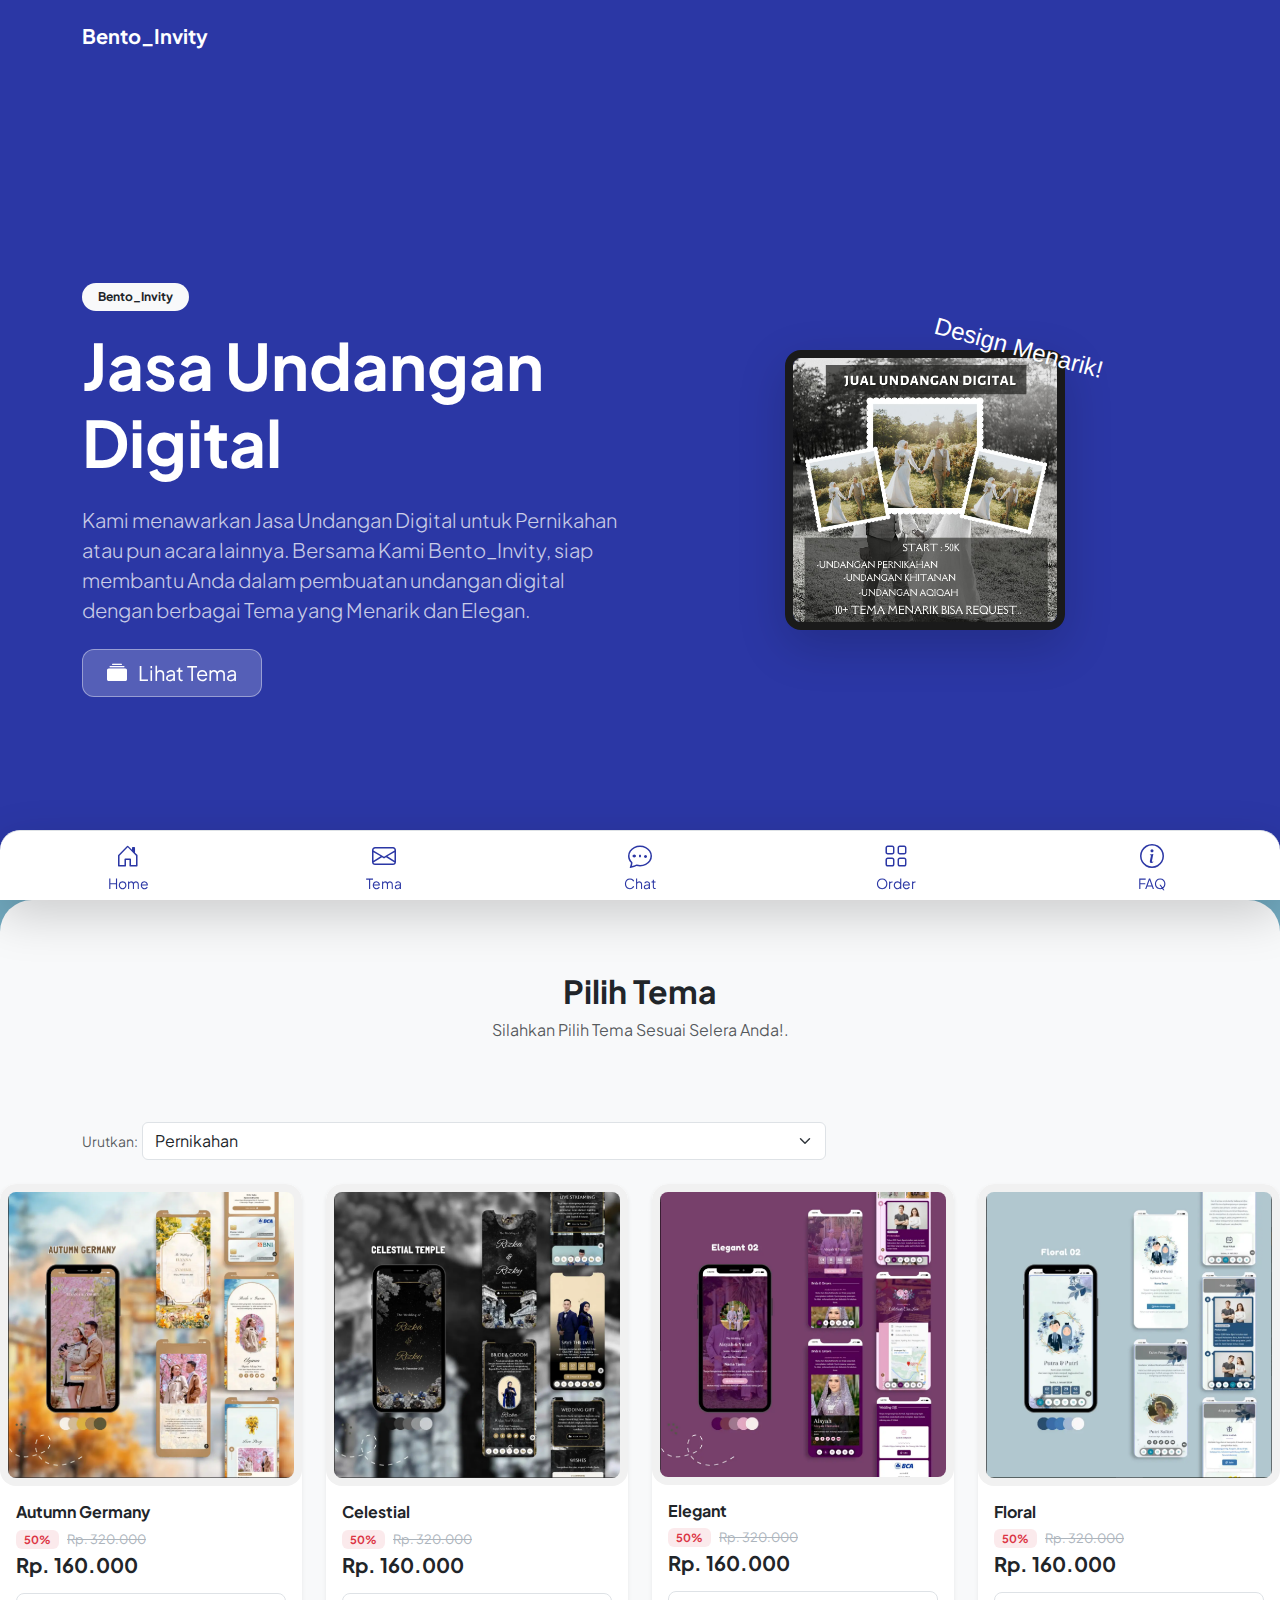
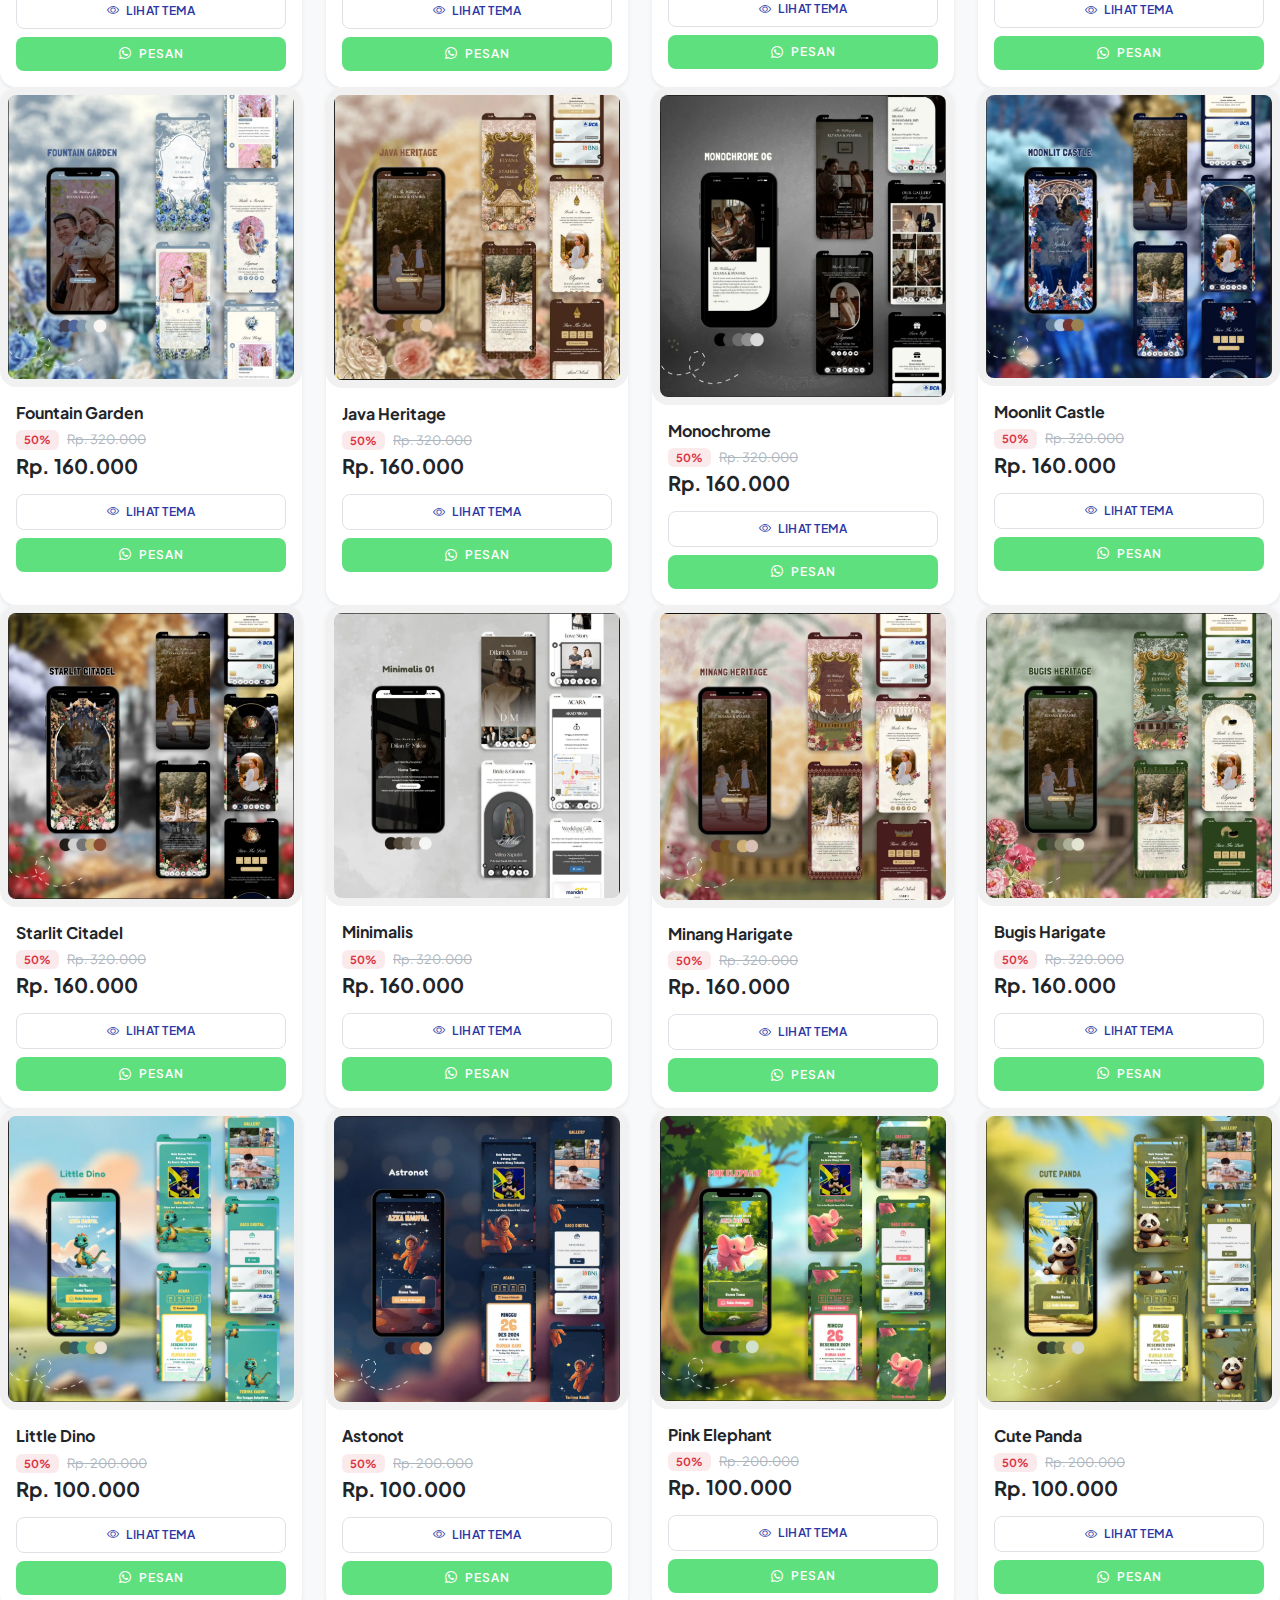
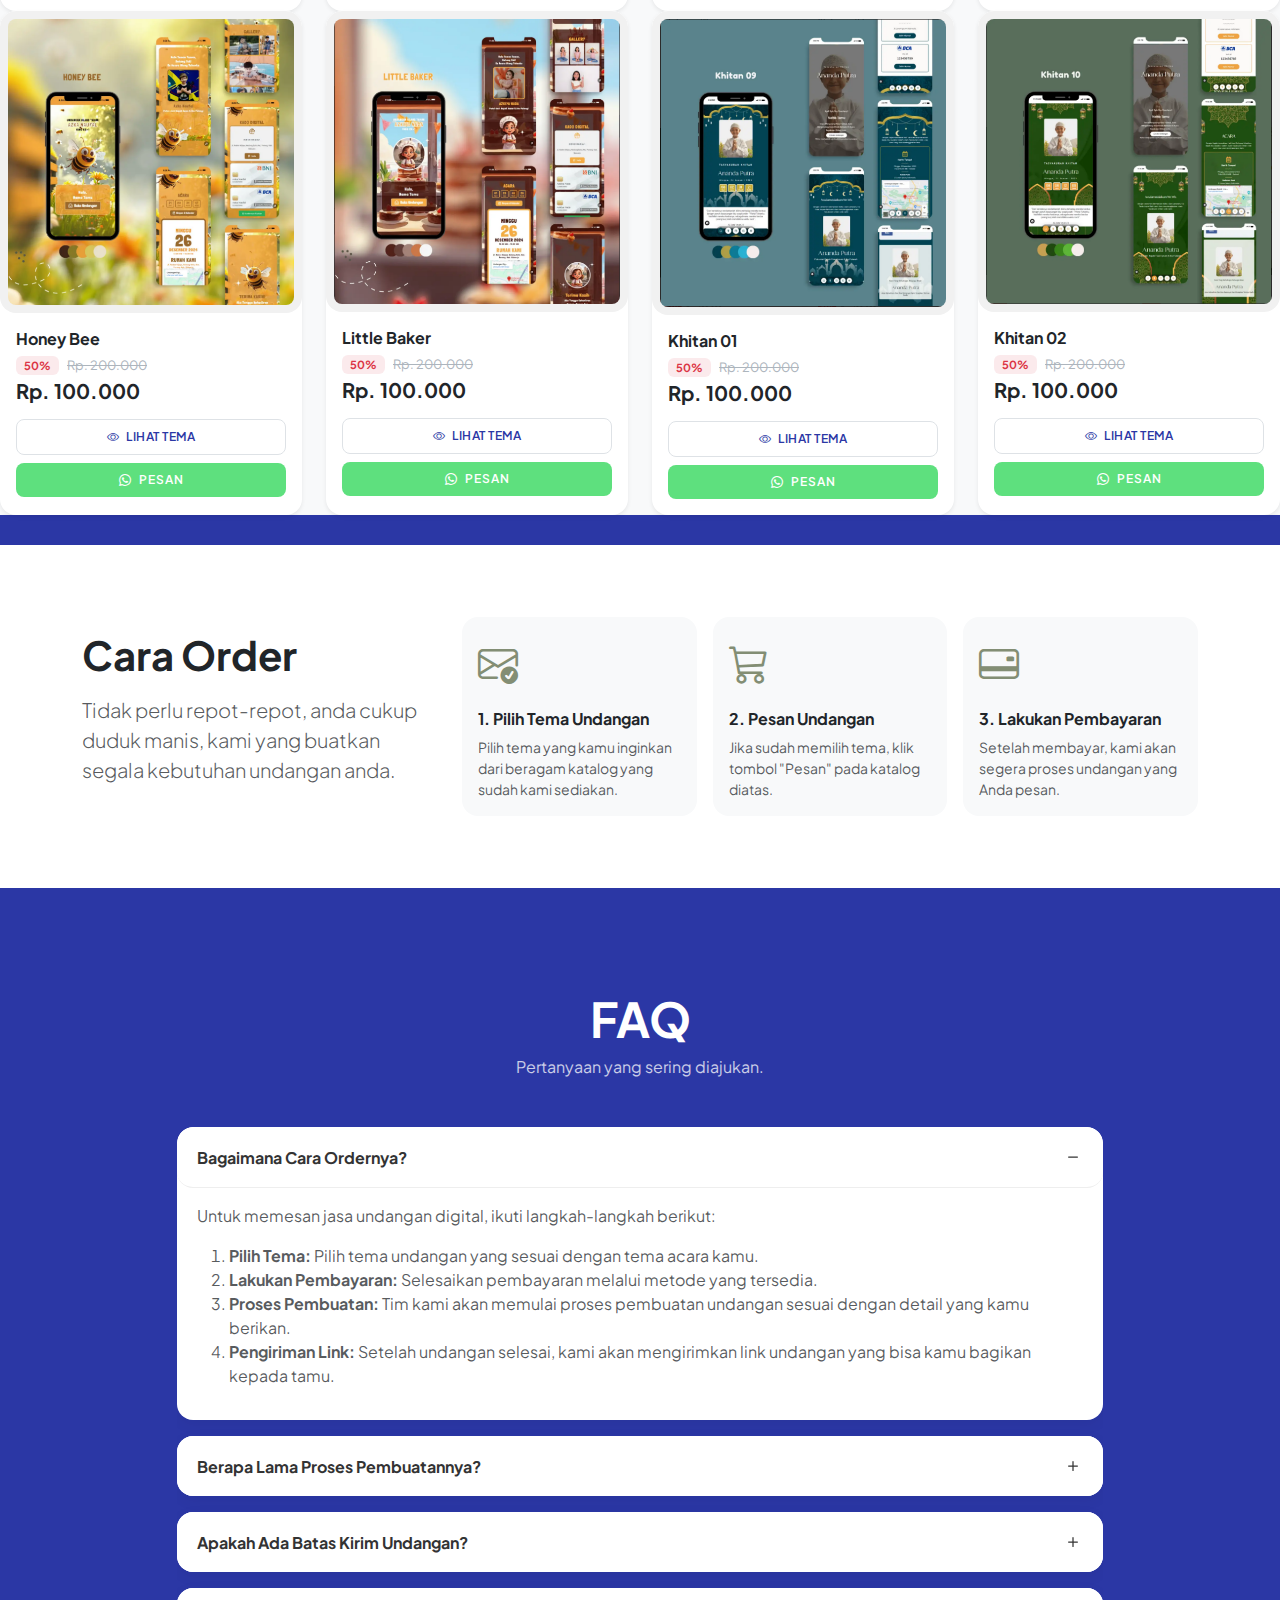
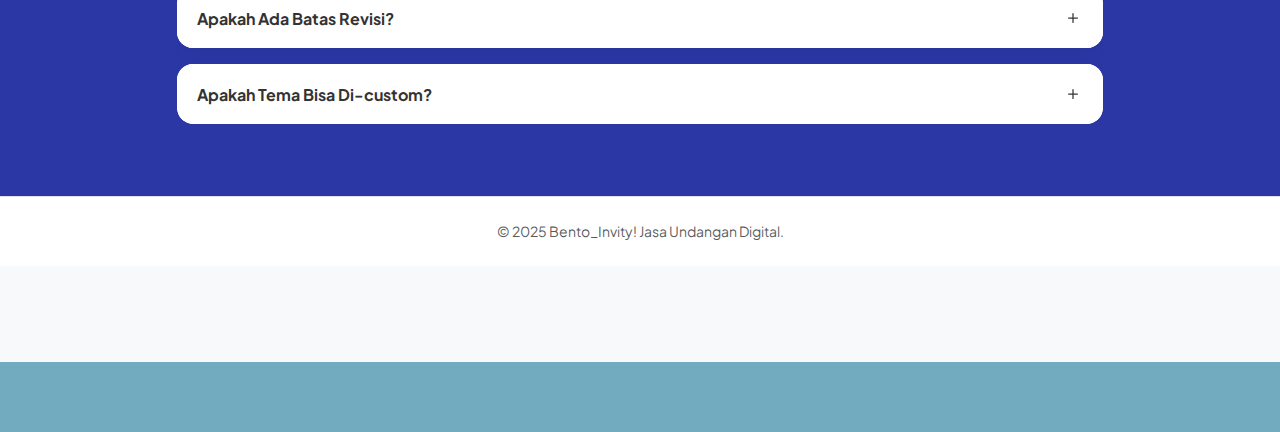
<file: index.html>
<!DOCTYPE html>
<html lang="id">
<head>
    <meta charset="UTF-8">
    <meta name="viewport" content="width=device-width, initial-scale=1.0">
    <title>Bento_Invity</title>
    <link href="https://cdn.jsdelivr.net/npm/bootstrap@5.3.0/dist/css/bootstrap.min.css" rel="stylesheet">
    <link rel="stylesheet" href="https://cdn.jsdelivr.net/npm/bootstrap-icons@1.11.0/font/bootstrap-icons.css">
    <link href="https://fonts.googleapis.com/css2?family=Plus+Jakarta+Sans:wght@400;700&display=swap" rel="stylesheet">
    <link rel="stylesheet" href="style.css">
</head>
<body>

    <nav class="navbar navbar-dark bg-transparent position-absolute w-100 py-3">
        <div class="container d-flex justify-content-between align-items-center">
            <a class="navbar-brand fw-bold" href="#">Bento_Invity</a>
        </div>
    </nav>

    <section class="hero-section d-flex align-items-center">
        <div class="container">
            <div class="row align-items-center">
                <div class="col-lg-6 text-white mb-5 mb-lg-0">
                    <span class="badge bg-light text-dark rounded-pill px-3 py-2 mb-3">Bento_Invity</span>
                    <h1 class="display-3 fw-bold mb-4">Jasa Undangan <br> Digital</h1>
                    <p class="lead mb-4 opacity-75">
                        Kami menawarkan Jasa Undangan Digital untuk Pernikahan atau pun acara lainnya. 
                        Bersama Kami Bento_Invity, siap membantu Anda dalam pembuatan undangan digital 
                        dengan berbagai Tema yang Menarik dan Elegan.
                    </p>
                    <a href="#tema" class="btn btn-light-outline btn-lg px-4 py-2">
                        <i class="bi bi-collection-fill me-2"></i> Lihat Tema
                    </a>
                </div>

                <div class="col-lg-6 position-relative text-center">
                    <div class="mockup-container">
                        <img src="jual undangan digital (1).jpg" alt="Mockup Undangan" class="img-fluid rounded-4 shadow-lg phone-mockup">
                        <div class="design-label">Design Menarik!</div>
                    </div>
                </div>
            </div>
        </div>
    </section>

    <section id="tema" class="py-5 bg-light rounded-top-5 mt-n4 position-relative z-1">
    <div class="container py-4">
        <div class="text-center mb-5">
            <h2 class="fw-bold">Pilih Tema</h2>
            <p class="text-muted">Silahkan Pilih Tema Sesuai Selera Anda!.</p>
        </div>

        <div class="row g-3 align-items-center mb-5">
            </div>
            <div class="col-md-8">
                <div class="d-flex align-items-center gap-1">
                    <label class="text-muted small text-nowrap">Urutkan:</label>
                    <select id="navigator" class="form-select">
                        <option value="nikah">Pernikahan</option>
                        <option value="ultah">Ulang Tahun</option>
                       <option value="khitan">Khitanan</option>
                    </select>
                </div>
            </div>
        </div>

 

<div id="nikah" class="row g-4">
    <div class="col-6 col-lg-3">
        <div class="card border-0 shadow-sm rounded-4 overflow-hidden h-100 theme-card">
            <div class="position-relative">
                <img src="tema_img/autumn_germany.png" class="card-img-top p-2 rounded-4" alt="Adat Jawa">
                <span class="badge bg-orange position-absolute top-0 end-0 m-3 px-2 py-1 small"></span>
            </div>
            <div class="card-body p-3">
                <h6 class="fw-bold mb-2">Autumn Germany</h6>
                <div class="d-flex align-items-center gap-2 mb-1">
                    <span class="badge bg-danger bg-opacity-10 text-danger px-2 py-1 small" style="font-size: 0.7rem;">50%</span>
                    <small class="text-muted text-decoration-line-through">Rp. 320.000</small>
                </div>
                <h5 class="fw-bold text-dark mb-3">Rp. 160.000</h5>
                
                <div class="d-grid gap-2">
                    <a href="https://invitemi.invit.id/tema/dainty-autumn-germany/?to=Nama+Tamu" class="btn btn-outline-dark btn-sm rounded-3 py-2">
                        <i class="bi bi-eye me-1"></i> LIHAT TEMA
                    </a>
                    <a href="https://wa.me/6282318933355?text=Halo%20Admin%2C%20saya%20tertarik%20pesan%20Undangan%20Digital%20tema%20*Autumn%20Germany*%20dengan%20harga%20promo%20*Rp%20160.000*.%20Bagaimana%20prosedur%20pemesanannya%3F" class="btn btn-sage btn-sm rounded-3 py-2 text-white">
                        <i class="bi bi-whatsapp me-1"></i> PESAN
                    </a>
                </div>
            </div>
        </div>
    </div>
    <div class="col-6 col-lg-3">
        <div class="card border-0 shadow-sm rounded-4 overflow-hidden h-100 theme-card">
            <div class="position-relative">
                <img src="tema_img/celestial.png" class="card-img-top p-2 rounded-4" alt="Adat Jawa">
                <span class="badge bg-orange position-absolute top-0 end-0 m-3 px-2 py-1 small"></span>
            </div>
            <div class="card-body p-3">
                <h6 class="fw-bold mb-2">Celestial</h6>
                <div class="d-flex align-items-center gap-2 mb-1">
                    <span class="badge bg-danger bg-opacity-10 text-danger px-2 py-1 small" style="font-size: 0.7rem;">50%</span>
                    <small class="text-muted text-decoration-line-through">Rp. 320.000</small>
                </div>
                <h5 class="fw-bold text-dark mb-3">Rp. 160.000</h5>
                
                <div class="d-grid gap-2">
                    <a href="https://invitemi.invit.id/tema/celestial-temple/?to=Nama+Tamu" class="btn btn-outline-dark btn-sm rounded-3 py-2">
                        <i class="bi bi-eye me-1"></i> LIHAT TEMA
                    </a>
                    <a href="https://wa.me/6282318933355?text=Halo%20Admin%2C%20saya%20tertarik%20pesan%20Undangan%20Digital%20tema%20*Celestial%20.*%20dengan%20harga%20promo%20*Rp%20160.000*.%20Bagaimana%20prosedur%20pemesanannya%3F" class="btn btn-sage btn-sm rounded-3 py-2 text-white">
                        <i class="bi bi-whatsapp me-1"></i> PESAN
                    </a>
                </div>
            </div>
        </div>
    </div>
    <div class="col-6 col-lg-3">
        <div class="card border-0 shadow-sm rounded-4 overflow-hidden h-100 theme-card">
            <div class="position-relative">
                <img src="tema_img/elegant.png" class="card-img-top p-2 rounded-4" alt="Adat Jawa">
                <span class="badge bg-orange position-absolute top-0 end-0 m-3 px-2 py-1 small"></span>
            </div>
            <div class="card-body p-3">
                <h6 class="fw-bold mb-2">Elegant</h6>
                <div class="d-flex align-items-center gap-2 mb-1">
                    <span class="badge bg-danger bg-opacity-10 text-danger px-2 py-1 small" style="font-size: 0.7rem;">50%</span>
                    <small class="text-muted text-decoration-line-through">Rp. 320.000</small>
                </div>
                <h5 class="fw-bold text-dark mb-3">Rp. 160.000</h5>
                
                <div class="d-grid gap-2">
                    <a href="https://invitemi.invit.id/tema/elegant-02/?to=Nama+Tamu" class="btn btn-outline-dark btn-sm rounded-3 py-2">
                        <i class="bi bi-eye me-1"></i> LIHAT TEMA
                    </a>
                    <a href="https://wa.me/6282318933355?text=Halo%20Admin%2C%20saya%20tertarik%20pesan%20Undangan%20Digital%20tema%20*Elegant%20.*%20dengan%20harga%20promo%20*Rp%20160.000*.%20Bagaimana%20prosedur%20pemesanannya%3F" class="btn btn-sage btn-sm rounded-3 py-2 text-white">
                        <i class="bi bi-whatsapp me-1"></i> PESAN
                    </a>
                </div>
            </div>
        </div>
    </div>
    <div class="col-6 col-lg-3">
        <div class="card border-0 shadow-sm rounded-4 overflow-hidden h-100 theme-card">
            <div class="position-relative">
                <img src="tema_img/floral.png" class="card-img-top p-2 rounded-4" alt="Adat Jawa">
                <span class="badge bg-orange position-absolute top-0 end-0 m-3 px-2 py-1 small"></span>
            </div>
            <div class="card-body p-3">
                <h6 class="fw-bold mb-2">Floral</h6>
                <div class="d-flex align-items-center gap-2 mb-1">
                    <span class="badge bg-danger bg-opacity-10 text-danger px-2 py-1 small" style="font-size: 0.7rem;">50%</span>
                    <small class="text-muted text-decoration-line-through">Rp. 320.000</small>
                </div>
                <h5 class="fw-bold text-dark mb-3">Rp. 160.000</h5>
                
                <div class="d-grid gap-2">
                    <a href="https://invitemi.invit.id/tema/floral-02/?to=Nama+Tamu" class="btn btn-outline-dark btn-sm rounded-3 py-2">
                        <i class="bi bi-eye me-1"></i> LIHAT TEMA
                    </a>
                    <a href="https://wa.me/6282318933355?text=Halo%20Admin%2C%20saya%20tertarik%20pesan%20Undangan%20Digital%20tema%20*Floral%20.*%20dengan%20harga%20promo%20*Rp%20160.000*.%20Bagaimana%20prosedur%20pemesanannya%3F" class="btn btn-sage btn-sm rounded-3 py-2 text-white">
                        <i class="bi bi-whatsapp me-1"></i> PESAN
                    </a>
                </div>
            </div>
        </div>
    </div>

</div>

<div class="row g-4">
    <div class="col-6 col-lg-3">
        <div class="card border-0 shadow-sm rounded-4 overflow-hidden h-100 theme-card">
            <div class="position-relative">
                <img src="tema_img/fountain_garden.png" class="card-img-top p-2 rounded-4" alt="Adat Jawa">
                <span class="badge bg-orange position-absolute top-0 end-0 m-3 px-2 py-1 small"></span>
            </div>
            <div class="card-body p-3">
                <h6 class="fw-bold mb-2">Fountain Garden</h6>
                <div class="d-flex align-items-center gap-2 mb-1">
                    <span class="badge bg-danger bg-opacity-10 text-danger px-2 py-1 small" style="font-size: 0.7rem;">50%</span>
                    <small class="text-muted text-decoration-line-through">Rp. 320.000</small>
                </div>
                <h5 class="fw-bold text-dark mb-3">Rp. 160.000</h5>
                
                <div class="d-grid gap-2">
                    <a href="https://invitemi.invit.id/tema/fountain-garden/?to=Nama+Tamu" class="btn btn-outline-dark btn-sm rounded-3 py-2">
                        <i class="bi bi-eye me-1"></i> LIHAT TEMA
                    </a>
                    <a href="https://wa.me/6282318933355?text=Halo%20Admin%2C%20saya%20tertarik%20pesan%20Undangan%20Digital%20tema%20*Fountain%20Garden*%20dengan%20harga%20promo%20*Rp%20160.000*.%20Bagaimana%20prosedur%20pemesanannya%3F" class="btn btn-sage btn-sm rounded-3 py-2 text-white">
                        <i class="bi bi-whatsapp me-1"></i> PESAN
                    </a>
                </div>
            </div>
        </div>
    </div>
    <div class="col-6 col-lg-3">
        <div class="card border-0 shadow-sm rounded-4 overflow-hidden h-100 theme-card">
            <div class="position-relative">
                <img src="tema_img/java_heritage.png" class="card-img-top p-2 rounded-4" alt="Adat Jawa">
                <span class="badge bg-orange position-absolute top-0 end-0 m-3 px-2 py-1 small"></span>
            </div>
            <div class="card-body p-3">
                <h6 class="fw-bold mb-2">Java Heritage</h6>
                <div class="d-flex align-items-center gap-2 mb-1">
                    <span class="badge bg-danger bg-opacity-10 text-danger px-2 py-1 small" style="font-size: 0.7rem;">50%</span>
                    <small class="text-muted text-decoration-line-through">Rp. 320.000</small>
                </div>
                <h5 class="fw-bold text-dark mb-3">Rp. 160.000</h5>
                
                <div class="d-grid gap-2">
                    <a href="https://invitemi.invit.id/tema/java-heritage/?to=Nama+Tamu" class="btn btn-outline-dark btn-sm rounded-3 py-2">
                        <i class="bi bi-eye me-1"></i> LIHAT TEMA
                    </a>
                    <a href="https://wa.me/6282318933355?text=Halo%20Admin%2C%20saya%20tertarik%20pesan%20Undangan%20Digital%20tema%20*Java%20Harigate*%20dengan%20harga%20promo%20*Rp%20160.000*.%20Bagaimana%20prosedur%20pemesanannya%3F" class="btn btn-sage btn-sm rounded-3 py-2 text-white">
                        <i class="bi bi-whatsapp me-1"></i> PESAN
                    </a>
                </div>
            </div>
        </div>
    </div>
    <div class="col-6 col-lg-3">
        <div class="card border-0 shadow-sm rounded-4 overflow-hidden h-100 theme-card">
            <div class="position-relative">
                <img src="tema_img/monochrome.png" class="card-img-top p-2 rounded-4" alt="Adat Jawa">
                <span class="badge bg-orange position-absolute top-0 end-0 m-3 px-2 py-1 small"></span>
            </div>
            <div class="card-body p-3">
                <h6 class="fw-bold mb-2">Monochrome</h6>
                <div class="d-flex align-items-center gap-2 mb-1">
                    <span class="badge bg-danger bg-opacity-10 text-danger px-2 py-1 small" style="font-size: 0.7rem;">50%</span>
                    <small class="text-muted text-decoration-line-through">Rp. 320.000</small>
                </div>
                <h5 class="fw-bold text-dark mb-3">Rp. 160.000</h5>
                
                <div class="d-grid gap-2">
                    <a href="https://invitemi.invit.id/tema/monochrome-06/?to=Nama+Tamu" class="btn btn-outline-dark btn-sm rounded-3 py-2">
                        <i class="bi bi-eye me-1"></i> LIHAT TEMA
                    </a>
                    <a href="https://wa.me/6282318933355?text=Halo%20Admin%2C%20saya%20tertarik%20pesan%20Undangan%20Digital%20tema%20*Monochrome%20.*%20dengan%20harga%20promo%20*Rp%20160.000*.%20Bagaimana%20prosedur%20pemesanannya%3F" class="btn btn-sage btn-sm rounded-3 py-2 text-white">
                        <i class="bi bi-whatsapp me-1"></i> PESAN
                    </a>
                </div>
            </div>
        </div>
    </div>
    <div class="col-6 col-lg-3">
        <div class="card border-0 shadow-sm rounded-4 overflow-hidden h-100 theme-card">
            <div class="position-relative">
                <img src="tema_img/moonli_castle.png" class="card-img-top p-2 rounded-4" alt="Adat Jawa">
                <span class="badge bg-orange position-absolute top-0 end-0 m-3 px-2 py-1 small"></span>
            </div>
            <div class="card-body p-3">
                <h6 class="fw-bold mb-2">Moonlit Castle</h6>
                <div class="d-flex align-items-center gap-2 mb-1">
                    <span class="badge bg-danger bg-opacity-10 text-danger px-2 py-1 small" style="font-size: 0.7rem;">50%</span>
                    <small class="text-muted text-decoration-line-through">Rp. 320.000</small>
                </div>
                <h5 class="fw-bold text-dark mb-3">Rp. 160.000</h5>
                
                <div class="d-grid gap-2">
                    <a href="https://invitemi.invit.id/tema/moonlit-castle/?to=Nama+Tamu" class="btn btn-outline-dark btn-sm rounded-3 py-2">
                        <i class="bi bi-eye me-1"></i> LIHAT TEMA
                    </a>
                    <a href="https://wa.me/6282318933355?text=Halo%20Admin%2C%20saya%20tertarik%20pesan%20Undangan%20Digital%20tema%20*Moonlit%20Castle*%20dengan%20harga%20promo%20*Rp%20160.000*.%20Bagaimana%20prosedur%20pemesanannya%3F" class="btn btn-sage btn-sm rounded-3 py-2 text-white">
                        <i class="bi bi-whatsapp me-1"></i> PESAN
                    </a>
                </div>
            </div>
        </div>
    </div>

</div>

<div class="row g-4">
    <div class="col-6 col-lg-3">
        <div class="card border-0 shadow-sm rounded-4 overflow-hidden h-100 theme-card">
            <div class="position-relative">
                <img src="tema_img/starlit_citadel.png" class="card-img-top p-2 rounded-4" alt="Adat Jawa">
                <span class="badge bg-orange position-absolute top-0 end-0 m-3 px-2 py-1 small"></span>
            </div>
            <div class="card-body p-3">
                <h6 class="fw-bold mb-2">Starlit Citadel</h6>
                <div class="d-flex align-items-center gap-2 mb-1">
                    <span class="badge bg-danger bg-opacity-10 text-danger px-2 py-1 small" style="font-size: 0.7rem;">50%</span>
                    <small class="text-muted text-decoration-line-through">Rp. 320.000</small>
                </div>
                <h5 class="fw-bold text-dark mb-3">Rp. 160.000</h5>
                
                <div class="d-grid gap-2">
                    <a href="https://invitemi.invit.id/tema/starlit-citadel/?to=Nama+Tamu" class="btn btn-outline-dark btn-sm rounded-3 py-2">
                        <i class="bi bi-eye me-1"></i> LIHAT TEMA
                    </a>
                    <a href="https://wa.me/6282318933355?text=Halo%20Admin%2C%20saya%20tertarik%20pesan%20Undangan%20Digital%20tema%20*Starlit%20Citade*%20dengan%20harga%20promo%20*Rp%20160.000*.%20Bagaimana%20prosedur%20pemesanannya%3F" class="btn btn-sage btn-sm rounded-3 py-2 text-white">
                        <i class="bi bi-whatsapp me-1"></i> PESAN
                    </a>
                </div>
            </div>
        </div>
    </div>
    <div class="col-6 col-lg-3">
        <div class="card border-0 shadow-sm rounded-4 overflow-hidden h-100 theme-card">
            <div class="position-relative">
                <img src="tema_img/minimalis.png" class="card-img-top p-2 rounded-4" alt="Adat Jawa">
                <span class="badge bg-orange position-absolute top-0 end-0 m-3 px-2 py-1 small"></span>
            </div>
            <div class="card-body p-3">
                <h6 class="fw-bold mb-2">Minimalis</h6>
                <div class="d-flex align-items-center gap-2 mb-1">
                    <span class="badge bg-danger bg-opacity-10 text-danger px-2 py-1 small" style="font-size: 0.7rem;">50%</span>
                    <small class="text-muted text-decoration-line-through">Rp. 320.000</small>
                </div>
                <h5 class="fw-bold text-dark mb-3">Rp. 160.000</h5>
                
                <div class="d-grid gap-2">
                    <a href="https://invitemi.invit.id/tema/minimalis-01/?to=Nama+Tamu" class="btn btn-outline-dark btn-sm rounded-3 py-2">
                        <i class="bi bi-eye me-1"></i> LIHAT TEMA
                    </a>
                    <a href="https://wa.me/6282318933355?text=Halo%20Admin%2C%20saya%20tertarik%20pesan%20Undangan%20Digital%20tema%20*Minimalis%20.*%20dengan%20harga%20promo%20*Rp%20160.000*.%20Bagaimana%20prosedur%20pemesanannya%3F" class="btn btn-sage btn-sm rounded-3 py-2 text-white">
                        <i class="bi bi-whatsapp me-1"></i> PESAN
                    </a>
                </div>
            </div>
        </div>
    </div>
    <div class="col-6 col-lg-3">
        <div class="card border-0 shadow-sm rounded-4 overflow-hidden h-100 theme-card">
            <div class="position-relative">
                <img src="tema_img/minang_heritage.png" class="card-img-top p-2 rounded-4" alt="Adat Jawa">
                <span class="badge bg-orange position-absolute top-0 end-0 m-3 px-2 py-1 small"></span>
            </div>
            <div class="card-body p-3">
                <h6 class="fw-bold mb-2">Minang Harigate</h6>
                <div class="d-flex align-items-center gap-2 mb-1">
                    <span class="badge bg-danger bg-opacity-10 text-danger px-2 py-1 small" style="font-size: 0.7rem;">50%</span>
                    <small class="text-muted text-decoration-line-through">Rp. 320.000</small>
                </div>
                <h5 class="fw-bold text-dark mb-3">Rp. 160.000</h5>
                
                <div class="d-grid gap-2">
                    <a href="https://invitemi.invit.id/tema/minang-heritage/?to=Nama+Tamu" class="btn btn-outline-dark btn-sm rounded-3 py-2">
                        <i class="bi bi-eye me-1"></i> LIHAT TEMA
                    </a>
                    <a href="https://wa.me/6282318933355?text=Halo%20Admin%2C%20saya%20tertarik%20pesan%20Undangan%20Digital%20tema%20*Minang%20Harigate*%20dengan%20harga%20promo%20*Rp%20160.000*.%20Bagaimana%20prosedur%20pemesanannya%3F" class="btn btn-sage btn-sm rounded-3 py-2 text-white">
                        <i class="bi bi-whatsapp me-1"></i> PESAN
                    </a>
                </div>
            </div>
        </div>
    </div>
    <div class="col-6 col-lg-3">
        <div class="card border-0 shadow-sm rounded-4 overflow-hidden h-100 theme-card">
            <div class="position-relative">
                <img src="tema_img/bugis_heritage.png" class="card-img-top p-2 rounded-4" alt="Adat Jawa">
                <span class="badge bg-orange position-absolute top-0 end-0 m-3 px-2 py-1 small"></span>
            </div>
            <div class="card-body p-3">
                <h6 class="fw-bold mb-2">Bugis Harigate</h6>
                <div class="d-flex align-items-center gap-2 mb-1">
                    <span class="badge bg-danger bg-opacity-10 text-danger px-2 py-1 small" style="font-size: 0.7rem;">50%</span>
                    <small class="text-muted text-decoration-line-through">Rp. 320.000</small>
                </div>
                <h5 class="fw-bold text-dark mb-3">Rp. 160.000</h5>
                
                <div class="d-grid gap-2">
                    <a href="https://invitemi.invit.id/tema/bugis-heritage/?to=Nama+Tamu" class="btn btn-outline-dark btn-sm rounded-3 py-2">
                        <i class="bi bi-eye me-1"></i> LIHAT TEMA
                    </a>
                    <a href="https://wa.me/6282318933355?text=Halo%20Admin%2C%20saya%20tertarik%20pesan%20Undangan%20Digital%20tema%20*Bugis%20Harigate*%20dengan%20harga%20promo%20*Rp%20160.000*.%20Bagaimana%20prosedur%20pemesanannya%3F" class="btn btn-sage btn-sm rounded-3 py-2 text-white">
                        <i class="bi bi-whatsapp me-1"></i> PESAN
                    </a>
                </div>
            </div>
        </div>
    </div>

</div>

<div id="ultah" class="row g-4">
    <div class="col-6 col-lg-3">
        <div class="card border-0 shadow-sm rounded-4 overflow-hidden h-100 theme-card" id="ultah">
            <div class="position-relative">
                <img src="tema_img/ultah1.png" class="card-img-top p-2 rounded-4" alt="Adat Jawa">
                <span class="badge bg-orange position-absolute top-0 end-0 m-3 px-2 py-1 small"></span>
            </div>
            <div class="card-body p-3">
                <h6 class="fw-bold mb-2">Little Dino</h6>
                <div class="d-flex align-items-center gap-2 mb-1">
                    <span class="badge bg-danger bg-opacity-10 text-danger px-2 py-1 small" style="font-size: 0.7rem;">50%</span>
                    <small class="text-muted text-decoration-line-through">Rp. 200.000</small>
                </div>
                <h5 class="fw-bold text-dark mb-3">Rp. 100.000</h5>
                
                <div class="d-grid gap-2">
                    <a href="https://invitemi.invit.id/tema/ultah-little-dino/?to=Nama+Tamu" class="btn btn-outline-dark btn-sm rounded-3 py-2">
                        <i class="bi bi-eye me-1"></i> LIHAT TEMA
                    </a>
                    <a href="https://wa.me/6282318933355?text=Halo%20Admin%2C%20saya%20tertarik%20pesan%20Undangan%20Digital%20tema%20*Little%20Dino*%20dengan%20harga%20promo%20*Rp%20100.000*.%20Bagaimana%20prosedur%20pemesanannya%3F" class="btn btn-sage btn-sm rounded-3 py-2 text-white">
                        <i class="bi bi-whatsapp me-1"></i> PESAN
                    </a>
                </div>
            </div>
        </div>
    </div>
    <div class="col-6 col-lg-3">
        <div class="card border-0 shadow-sm rounded-4 overflow-hidden h-100 theme-card">
            <div class="position-relative">
                <img src="tema_img/ultah2.png" class="card-img-top p-2 rounded-4" alt="Adat Jawa">
                <span class="badge bg-orange position-absolute top-0 end-0 m-3 px-2 py-1 small"></span>
            </div>
            <div class="card-body p-3">
                <h6 class="fw-bold mb-2">Astonot</h6>
                <div class="d-flex align-items-center gap-2 mb-1">
                    <span class="badge bg-danger bg-opacity-10 text-danger px-2 py-1 small" style="font-size: 0.7rem;">50%</span>
                    <small class="text-muted text-decoration-line-through">Rp. 200.000</small>
                </div>
                <h5 class="fw-bold text-dark mb-3">Rp. 100.000</h5>
                
                <div class="d-grid gap-2">
                    <a href="https://invitemi.invit.id/tema/ultah-astronot/?to=Nama+Tamu" class="btn btn-outline-dark btn-sm rounded-3 py-2">
                        <i class="bi bi-eye me-1"></i> LIHAT TEMA
                    </a>
                    <a href="https://wa.me/6282318933355?text=Halo%20Admin%2C%20saya%20tertarik%20pesan%20Undangan%20Digital%20tema%20*Astronot%20.*%20dengan%20harga%20promo%20*Rp%20100.000*.%20Bagaimana%20prosedur%20pemesanannya%3F" class="btn btn-sage btn-sm rounded-3 py-2 text-white">
                        <i class="bi bi-whatsapp me-1"></i> PESAN
                    </a>
                </div>
            </div>
        </div>
    </div>
    <div class="col-6 col-lg-3">
        <div class="card border-0 shadow-sm rounded-4 overflow-hidden h-100 theme-card">
            <div class="position-relative">
                <img src="tema_img/ultah3.png" class="card-img-top p-2 rounded-4" alt="Adat Jawa">
                <span class="badge bg-orange position-absolute top-0 end-0 m-3 px-2 py-1 small"></span>
            </div>
            <div class="card-body p-3">
                <h6 class="fw-bold mb-2">Pink Elephant</h6>
                <div class="d-flex align-items-center gap-2 mb-1">
                    <span class="badge bg-danger bg-opacity-10 text-danger px-2 py-1 small" style="font-size: 0.7rem;">50%</span>
                    <small class="text-muted text-decoration-line-through">Rp. 200.000</small>
                </div>
                <h5 class="fw-bold text-dark mb-3">Rp. 100.000</h5>
                
                <div class="d-grid gap-2">
                    <a href="https://invitemi.invit.id/tema/ultah-pink-elephant/?to=Nama+Tamu" class="btn btn-outline-dark btn-sm rounded-3 py-2">
                        <i class="bi bi-eye me-1"></i> LIHAT TEMA
                    </a>
                    <a href="https://wa.me/6282318933355?text=Halo%20Admin%2C%20saya%20tertarik%20pesan%20Undangan%20Digital%20tema%20*Pink%20Elephant*%20dengan%20harga%20promo%20*Rp%20100.000*.%20Bagaimana%20prosedur%20pemesanannya%3F" class="btn btn-sage btn-sm rounded-3 py-2 text-white">
                        <i class="bi bi-whatsapp me-1"></i> PESAN
                    </a>
                </div>
            </div>
        </div>
    </div>
    <div class="col-6 col-lg-3">
        <div class="card border-0 shadow-sm rounded-4 overflow-hidden h-100 theme-card">
            <div class="position-relative">
                <img src="tema_img/ultah4.png" class="card-img-top p-2 rounded-4" alt="Adat Jawa">
                <span class="badge bg-orange position-absolute top-0 end-0 m-3 px-2 py-1 small"></span>
            </div>
            <div class="card-body p-3">
                <h6 class="fw-bold mb-2">Cute Panda</h6>
                <div class="d-flex align-items-center gap-2 mb-1">
                    <span class="badge bg-danger bg-opacity-10 text-danger px-2 py-1 small" style="font-size: 0.7rem;">50%</span>
                    <small class="text-muted text-decoration-line-through">Rp. 200.000</small>
                </div>
                <h5 class="fw-bold text-dark mb-3">Rp. 100.000</h5>
                
                <div class="d-grid gap-2">
                    <a href="https://invitemi.invit.id/tema/ultah-cute-panda/?to=Nama+Tamu" class="btn btn-outline-dark btn-sm rounded-3 py-2">
                        <i class="bi bi-eye me-1"></i> LIHAT TEMA
                    </a>
                    <a href="https://wa.me/6282318933355?text=Halo%20Admin%2C%20saya%20tertarik%20pesan%20Undangan%20Digital%20tema%20*Cute%20Panda*%20dengan%20harga%20promo%20*Rp%20100.000*.%20Bagaimana%20prosedur%20pemesanannya%3F" class="btn btn-sage btn-sm rounded-3 py-2 text-white">
                        <i class="bi bi-whatsapp me-1"></i> PESAN
                    </a>
                </div>
            </div>
        </div>
    </div>

</div>

<div id="khitan" class="row g-4">
    <div id="khitan" class="col-6 col-lg-3">
        <div class="card border-0 shadow-sm rounded-4 overflow-hidden h-100 theme-card" id="khitan">
            <div class="position-relative">
                <img src="tema_img/ultah5.png" class="card-img-top p-2 rounded-4" alt="Adat Jawa">
                <span class="badge bg-orange position-absolute top-0 end-0 m-3 px-2 py-1 small"></span>
            </div>
            <div class="card-body p-3">
                <h6 class="fw-bold mb-2">Honey Bee</h6>
                <div class="d-flex align-items-center gap-2 mb-1">
                    <span class="badge bg-danger bg-opacity-10 text-danger px-2 py-1 small" style="font-size: 0.7rem;">50%</span>
                    <small class="text-muted text-decoration-line-through">Rp. 200.000</small>
                </div>
                <h5 class="fw-bold text-dark mb-3">Rp. 100.000</h5>
                
                <div class="d-grid gap-2">
                    <a href="https://invitemi.invit.id/tema/ultah-honey-bee/?to=Nama+Tamu" class="btn btn-outline-dark btn-sm rounded-3 py-2">
                        <i class="bi bi-eye me-1"></i> LIHAT TEMA
                    </a>
                    <a href="https://wa.me/6282318933355?text=Halo%20Admin%2C%20saya%20tertarik%20pesan%20Undangan%20Digital%20tema%20*Honey%20Bee*%20dengan%20harga%20promo%20*Rp%20100.000*.%20Bagaimana%20prosedur%20pemesanannya%3F" class="btn btn-sage btn-sm rounded-3 py-2 text-white">
                        <i class="bi bi-whatsapp me-1"></i> PESAN
                    </a>
                </div>
            </div>
        </div>
    </div>
    <div class="col-6 col-lg-3">
        <div class="card border-0 shadow-sm rounded-4 overflow-hidden h-100 theme-card">
            <div class="position-relative">
                <img src="tema_img/ultah6.png" class="card-img-top p-2 rounded-4" alt="Adat Jawa">
                <span class="badge bg-orange position-absolute top-0 end-0 m-3 px-2 py-1 small"></span>
            </div>
            <div class="card-body p-3">
                <h6 class="fw-bold mb-2">Little Baker</h6>
                <div class="d-flex align-items-center gap-2 mb-1">
                    <span class="badge bg-danger bg-opacity-10 text-danger px-2 py-1 small" style="font-size: 0.7rem;">50%</span>
                    <small class="text-muted text-decoration-line-through">Rp. 200.000</small>
                </div>
                <h5 class="fw-bold text-dark mb-3">Rp. 100.000</h5>
                
                <div class="d-grid gap-2">
                    <a href="https://invitemi.invit.id/tema/ultah-little-baker/?to=Nama+Tamu" class="btn btn-outline-dark btn-sm rounded-3 py-2">
                        <i class="bi bi-eye me-1"></i> LIHAT TEMA
                    </a>
                    <a href="https://wa.me/6282318933355?text=Halo%20Admin%2C%20saya%20tertarik%20pesan%20Undangan%20Digital%20tema%20*Little%20Baker*%20dengan%20harga%20promo%20*Rp%20100.000*.%20Bagaimana%20prosedur%20pemesanannya%3F" class="btn btn-sage btn-sm rounded-3 py-2 text-white">
                        <i class="bi bi-whatsapp me-1"></i> PESAN
                    </a>
                </div>
            </div>
        </div>
    </div>
    <div class="col-6 col-lg-3">
        <div class="card border-0 shadow-sm rounded-4 overflow-hidden h-100 theme-card">
            <div class="position-relative">
                <img src="tema_img/khitan1.png" class="card-img-top p-2 rounded-4" alt="Adat Jawa">
                <span class="badge bg-orange position-absolute top-0 end-0 m-3 px-2 py-1 small"></span>
            </div>
            <div class="card-body p-3">
                <h6 class="fw-bold mb-2">Khitan 01</h6>
                <div class="d-flex align-items-center gap-2 mb-1">
                    <span class="badge bg-danger bg-opacity-10 text-danger px-2 py-1 small" style="font-size: 0.7rem;">50%</span>
                    <small class="text-muted text-decoration-line-through">Rp. 200.000</small>
                </div>
                <h5 class="fw-bold text-dark mb-3">Rp. 100.000</h5>
                
                <div class="d-grid gap-2">
                    <a href="https://invitemi.invit.id/tema/khitan-09/?to=Nama+Tamu" class="btn btn-outline-dark btn-sm rounded-3 py-2">
                        <i class="bi bi-eye me-1"></i> LIHAT TEMA
                    </a>
                    <a href="https://wa.me/6282318933355?text=Halo%20Admin%2C%20saya%20tertarik%20pesan%20Undangan%20Digital%20tema%20*Khitan%2001*%20dengan%20harga%20promo%20*Rp%20100.000*.%20Bagaimana%20prosedur%20pemesanannya%3F" class="btn btn-sage btn-sm rounded-3 py-2 text-white">
                        <i class="bi bi-whatsapp me-1"></i> PESAN
                    </a>
                </div>
            </div>
        </div>
    </div>
    <div class="col-6 col-lg-3">
        <div class="card border-0 shadow-sm rounded-4 overflow-hidden h-100 theme-card">
            <div class="position-relative">
                <img src="tema_img/kitan2.png" class="card-img-top p-2 rounded-4" alt="Adat Jawa">
                <span class="badge bg-orange position-absolute top-0 end-0 m-3 px-2 py-1 small"></span>
            </div>
            <div class="card-body p-3">
                <h6 class="fw-bold mb-2">Khitan 02</h6>
                <div class="d-flex align-items-center gap-2 mb-1">
                    <span class="badge bg-danger bg-opacity-10 text-danger px-2 py-1 small" style="font-size: 0.7rem;">50%</span>
                    <small class="text-muted text-decoration-line-through">Rp. 200.000</small>
                </div>
                <h5 class="fw-bold text-dark mb-3">Rp. 100.000</h5>
                
                <div class="d-grid gap-2">
                    <a href="https://invitemi.invit.id/tema/khitan-10/?to=Nama+Tamu" class="btn btn-outline-dark btn-sm rounded-3 py-2">
                        <i class="bi bi-eye me-1"></i> LIHAT TEMA
                    </a>
                    <a href="https://wa.me/6282318933355?text=Halo%20Admin%2C%20saya%20tertarik%20pesan%20Undangan%20Digital%20tema%20*Khitan%2002*%20dengan%20harga%20promo%20*Rp%20100.000*.%20Bagaimana%20prosedur%20pemesanannya%3F" class="btn btn-sage btn-sm rounded-3 py-2 text-white">
                        <i class="bi bi-whatsapp me-1"></i> PESAN
                    </a>
                </div>
            </div>
        </div>
    </div>

</div>
<section id="cara-order" class="py-5 bg-white shadow-sm" style="border-top: 30px solid #2b37a5; border-bottom: 30px solid #2b37a5;">
    <div class="container py-4">
        <div class="row align-items-center g-4">
            <div class="col-lg-4">
                <h2 class="fw-bold display-6 mb-3">Cara Order</h2>
                <p class="text-muted lead">Tidak perlu repot-repot, anda cukup duduk manis, kami yang buatkan segala kebutuhan undangan anda.</p>
            </div>
            
            <div class="col-lg-8">
                <div class="row g-3">
                    <div class="col-md-4">
                        <div class="card border-0 bg-light h-100 p-3 rounded-4">
                            <div class="fs-1 mb-3 text-dark"><i class="bi bi-envelope-check"></i></div>
                            <h6 class="fw-bold">1. Pilih Tema Undangan</h6>
                            <p class="small text-muted mb-0">Pilih tema yang kamu inginkan dari beragam katalog yang sudah kami sediakan.</p>
                        </div>
                    </div>
                    <div class="col-md-4">
                        <div class="card border-0 bg-light h-100 p-3 rounded-4">
                            <div class="fs-1 mb-3 text-dark"><i class="bi bi-cart3"></i></div>
                            <h6 class="fw-bold">2. Pesan Undangan</h6>
                            <p class="small text-muted mb-0">Jika sudah memilih tema, klik tombol "Pesan" pada katalog diatas.</p>
                        </div>
                    </div>
                    <div class="col-md-4">
                        <div class="card border-0 bg-light h-100 p-3 rounded-4">
                            <div class="fs-1 mb-3 text-dark"><i class="bi bi-credit-card-2-back"></i></div>
                            <h6 class="fw-bold">3. Lakukan Pembayaran</h6>
                            <p class="small text-muted mb-0">Setelah membayar, kami akan segera proses undangan yang Anda pesan.</p>
                        </div>
                    </div>
                </div>
            </div>
        </div>
    </div>
</section>

<section id="faq" class="py-5" style="background-color: #2b37a5;">
    <div class="container py-4">
        <div class="text-center text-white mb-5">
            <h2 class="fw-bold display-5">FAQ</h2>
            <p class="opacity-75">Pertanyaan yang sering diajukan.</p>
        </div>

        <div class="row justify-content-center">
            <div class="col-lg-10">
                <div class="accordion accordion-flush rounded-4 overflow-hidden" id="accordionFAQ">
                    
                    <div class="accordion-item mb-3 rounded-4 border-0">
                        <h2 class="accordion-header">
                            <button class="accordion-button fw-bold rounded-4" type="button" data-bs-toggle="collapse" data-bs-target="#faq1">
                                Bagaimana Cara Ordernya?
                            </button>
                        </h2>
                        <div id="faq1" class="accordion-collapse collapse show" data-bs-parent="#accordionFAQ">
                            <div class="accordion-body text-muted">
                                Untuk memesan jasa undangan digital, ikuti langkah-langkah berikut:
                                <ol class="mt-3">
                                    <li><strong>Pilih Tema:</strong> Pilih tema undangan yang sesuai dengan tema acara kamu.</li>
                                    <li><strong>Lakukan Pembayaran:</strong> Selesaikan pembayaran melalui metode yang tersedia.</li>
                                    <li><strong>Proses Pembuatan:</strong> Tim kami akan memulai proses pembuatan undangan sesuai dengan detail yang kamu berikan.</li>
                                    <li><strong>Pengiriman Link:</strong> Setelah undangan selesai, kami akan mengirimkan link undangan yang bisa kamu bagikan kepada tamu.</li>
                                </ol>
                            </div>
                        </div>
                    </div>

                    <div class="accordion-item mb-3 rounded-4 border-0">
                        <h2 class="accordion-header">
                            <button class="accordion-button collapsed fw-bold rounded-4" type="button" data-bs-toggle="collapse" data-bs-target="#faq2">
                                Berapa Lama Proses Pembuatannya?
                            </button>
                        </h2>
                        <div id="faq2" class="accordion-collapse collapse" data-bs-parent="#accordionFAQ">
                            <div class="accordion-body text-muted">
                                Proses pembuatan biasanya memakan waktu 1-3 hari kerja setelah data lengkap kami terima.
                            </div>
                        </div>
                    </div>

                    <div class="accordion-item mb-3 rounded-4 border-0">
                        <h2 class="accordion-header">
                            <button class="accordion-button collapsed fw-bold rounded-4" type="button" data-bs-toggle="collapse" data-bs-target="#faq3">
                                Apakah Ada Batas Kirim Undangan?
                            </button>
                        </h2>
                        <div id="faq3" class="accordion-collapse collapse" data-bs-parent="#accordionFAQ">
                            <div class="accordion-body text-muted">
                                Tidak ada batasan. Anda bisa mengirimkan link undangan ke sebanyak mungkin tamu yang Anda inginkan.
                            </div>
                        </div>
                    </div>

                    <div class="accordion-item mb-3 rounded-4 border-0">
                        <h2 class="accordion-header">
                            <button class="accordion-button collapsed fw-bold rounded-4" type="button" data-bs-toggle="collapse" data-bs-target="#faq4">
                                Apakah Ada Batas Revisi?
                            </button>
                        </h2>
                        <div id="faq4" class="accordion-collapse collapse" data-bs-parent="#accordionFAQ">
                            <div class="accordion-body text-muted">
                                Kami memberikan revisi sampai puas untuk kesalahan penulisan data atau teks.
                            </div>
                        </div>
                    </div>

                    <div class="accordion-item rounded-4 border-0">
                        <h2 class="accordion-header">
                            <button class="accordion-button collapsed fw-bold rounded-4" type="button" data-bs-toggle="collapse" data-bs-target="#faq5">
                                Apakah Tema Bisa Di-custom?
                            </button>
                        </h2>
                        <div id="faq5" class="accordion-collapse collapse" data-bs-parent="#accordionFAQ">
                            <div class="accordion-body text-muted">
                                Tentu, silakan hubungi admin via WhatsApp untuk konsultasi kustomisasi tema tertentu.
                            </div>
                        </div>
                    </div>

                </div>
            </div>
        </div>
    </div>
</section>

<footer class="bg-white py-4 text-center border-top mb-5">
    <div class="container">
        <p class="text-muted small mb-0">&copy; 2025 Bento_Invity! Jasa Undangan Digital.</p>
    </div>
</footer>
    <div class="bottom-nav shadow-lg d-flex justify-content-around align-items-center py-2 fixed-bottom bg-white border-top">
        <a href="#" class="nav-item text-center active">
            <i class="bi bi-house-door fs-4"></i>
            <p class="m-0 small">Home</p>
        </a>
        <a href="#tema" class="nav-item text-center">
            <i class="bi bi-envelope fs-4"></i>
            <p class="m-0 small">Tema</p>
        </a>
        <a href="https://wa.me/6282318933355?text=Halo%20Admin%2C%20saya%20tertarik%20pesan%20Undangan%20Digital%20Bagaimana%20prosedur%20pemesanannya%3F" class="nav-item text-center">
            <i class="bi bi-chat-dots fs-4"></i>
            <p class="m-0 small">Chat</p>
        </a>
        <a href="#cara-order" class="nav-item text-center">
            <i class="bi bi-grid fs-4"></i>
            <p class="m-0 small">Order</p>
        </a>
        <a href="#faq" class="nav-item text-center">
            <i class="bi bi-info-circle fs-4"></i>
            <p class="m-0 small">FAQ</p>
        </a>
    </div>

    <script src="https://cdn.jsdelivr.net/npm/bootstrap@5.3.0/dist/js/bootstrap.bundle.min.js"></script>
    <script src="script.js"></script>
</body>
</html>
</file>
<file: style.css>
body {
    font-family: 'Plus Jakarta Sans', sans-serif;
    background-color: #72aac0; /* Sage Green sesuai gambar */
    margin-bottom: 70px; /* Jarak untuk bottom nav */
}

.hero-section {
    min-height: 100vh;
    padding-top: 80px;
    background-color: #2b37a5;
}

/* Tombol Transparan */
.btn-light-outline {
    background: rgba(255, 255, 255, 0.2);
    border: 1px solid rgba(255, 255, 255, 0.4);
    color: white;
    backdrop-filter: blur(5px);
    border-radius: 12px;
}

.btn-light-outline:hover {
    background: white;
    color: #2b37a5;
}

/* Mockup & Label */
.mockup-container {
    position: relative;
    display: inline-block;
}

.phone-mockup {
    border: 8px solid #1a1a1a;
    border-radius: 40px;
    max-width: 280px;
}

.design-label {
    position: absolute;
    top: -20px;
    right: -40px;
    font-family: 'Cursive', sans-serif;
    color: white;
    font-size: 1.5rem;
    transform: rotate(15deg);
}

/* Bottom Navigation */
.bottom-nav {
    border-top-left-radius: 20px;
    border-top-right-radius: 20px;
    height: 70px;
}

.bottom-nav .nav-item {
    text-decoration: none;
    color: #2b37a5;
    transition: 0.3s;
    width: 20%;
}

.bottom-nav .nav-item.active {
    color: #2b37a5;
}

.bottom-nav .nav-item:hover {
    color: #2b37a5;
}

/* Penyesuaian tombol dan teks */
.btn-outline-dark {
    border-color: #dee2e6;
    color: #2b37a5;
    font-size: 0.75rem;
    font-weight: 600;
    letter-spacing: 0.5px;
}

.btn-outline-dark:hover {
    background-color: #2b37a5;
    color: #fff;
    border-color: #2b37a5;
}

.btn-sage {
    background-color: #5ee07e; /* Sage Green */
    border: none;
    font-size: 0.75rem;
    font-weight: 600;
    letter-spacing: 1px;
}

.btn-sage:hover {
    background-color: #2b37a5;
    color: white;
}

.card-body h5 {
    color: #2b37a5;
}

.text-decoration-line-through {
    font-size: 0.8rem;
    color: #adb5bd !important;
}

/* Memastikan gambar tetap rapi dalam kartu */
.card-img-top {
    object-fit: cover;
    background-color: #f1f1f1; /* Placeholder warna background jika gambar belum ada */
}

/* FAQ Accordion Styling */
.accordion-item {
    box-shadow: 0 4px 15px rgba(0,0,0,0.05);
}

.accordion-button {
    background-color: white !important;
    color: #333 !important;
    padding: 1.25rem;
}

.accordion-button:not(.collapsed) {
    box-shadow: none;
    border-bottom: 1px solid #eee;
}

.accordion-button:focus {
    box-shadow: none;
    border-color: rgba(0,0,0,.125);
}

/* Custom Icon Accordion agar menggunakan +/- seperti gambar */
.accordion-button::after {
    background-image: url("data:image/svg+xml,%3Csvg xmlns='http://www.w3.org/2000/svg' viewBox='0 0 16 16' fill='%23333'%3E%3Cpath d='M8 4a.5.5 0 0 1 .5.5v3h3a.5.5 0 0 1 0 1h-3v3a.5.5 0 0 1-1 0v-3h-3a.5.5 0 0 1 0-1h3v-3A.5.5 0 0 1 8 4z'/%3E%3C/svg%3E");
}

.accordion-button:not(.collapsed)::after {
    background-image: url("data:image/svg+xml,%3Csvg xmlns='http://www.w3.org/2000/svg' viewBox='0 0 16 16' fill='%23333'%3E%3Cpath d='M4 8a.5.5 0 0 1 .5-.5h7a.5.5 0 0 1 0 1h-7A.5.5 0 0 1 4 8z'/%3E%3C/svg%3E");
}

/* Penyesuaian Spasi Section Cara Order */
#cara-order .bi {
    color: #838e74;
}
/* Responsive Fix */
@media (max-width: 768px) {
    .hero-section {
        text-align: center;
        padding-bottom: 100px;
    }
    .design-label {
        right: 10px;
    }
}
</file>
